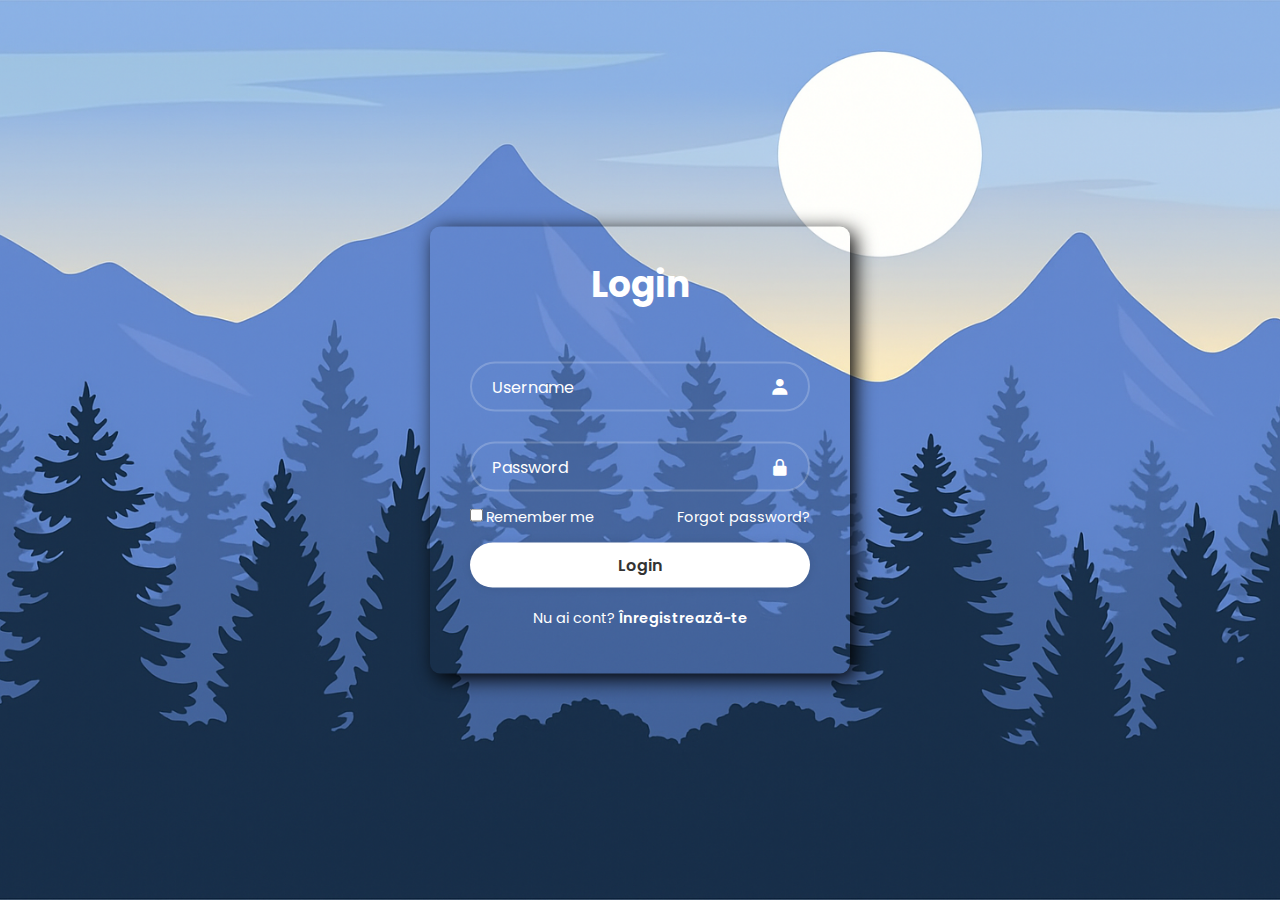
<file: index.html>
<!DOCTYPE html>
<html lang="en">
<head>
    <meta charset="UTF-8">
    <meta name="viewport" content="width=device-width, initial-scale=1.0">
    <title>Login & Register</title>
    <link rel="stylesheet" href="style.css">
    <!-- Iconițe -->
    <link href='https://unpkg.com/boxicons@2.1.4/css/boxicons.min.css' rel='stylesheet'>
</head>
<body>

    <div class="wrapper">
        <!-- Formularul de Login -->
        <form id="loginForm" class="form active">
            <h1>Login</h1>
            <div class="input-group">
                <input id="login-username" name="username" type="text" placeholder="Username" autocomplete="username" required>
                <i class='bx bxs-user'></i>
            </div>
            <div class="input-group">
                <input id="login-password" name="password" type="password" placeholder="Password" autocomplete="current-password" required>
                <i class='bx bxs-lock-alt'></i>
            </div>

            <div class="remember-forget">
                <label><input type="checkbox">Remember me</label>
                <a href="parola.html">Forgot password?</a>
            </div>

            <button type="submit" class="btn">Login</button>
            
            <div class="register-link">
                <p>Nu ai cont? <a href="register.html" id="showRegister">Înregistrează-te</a></p>
            </div>
           
        </form>

        

    <!-- Fișierul JavaScript pentru logica de interacțiune -->
    <script src="script.js"></script>

</body>
</html>
</file>
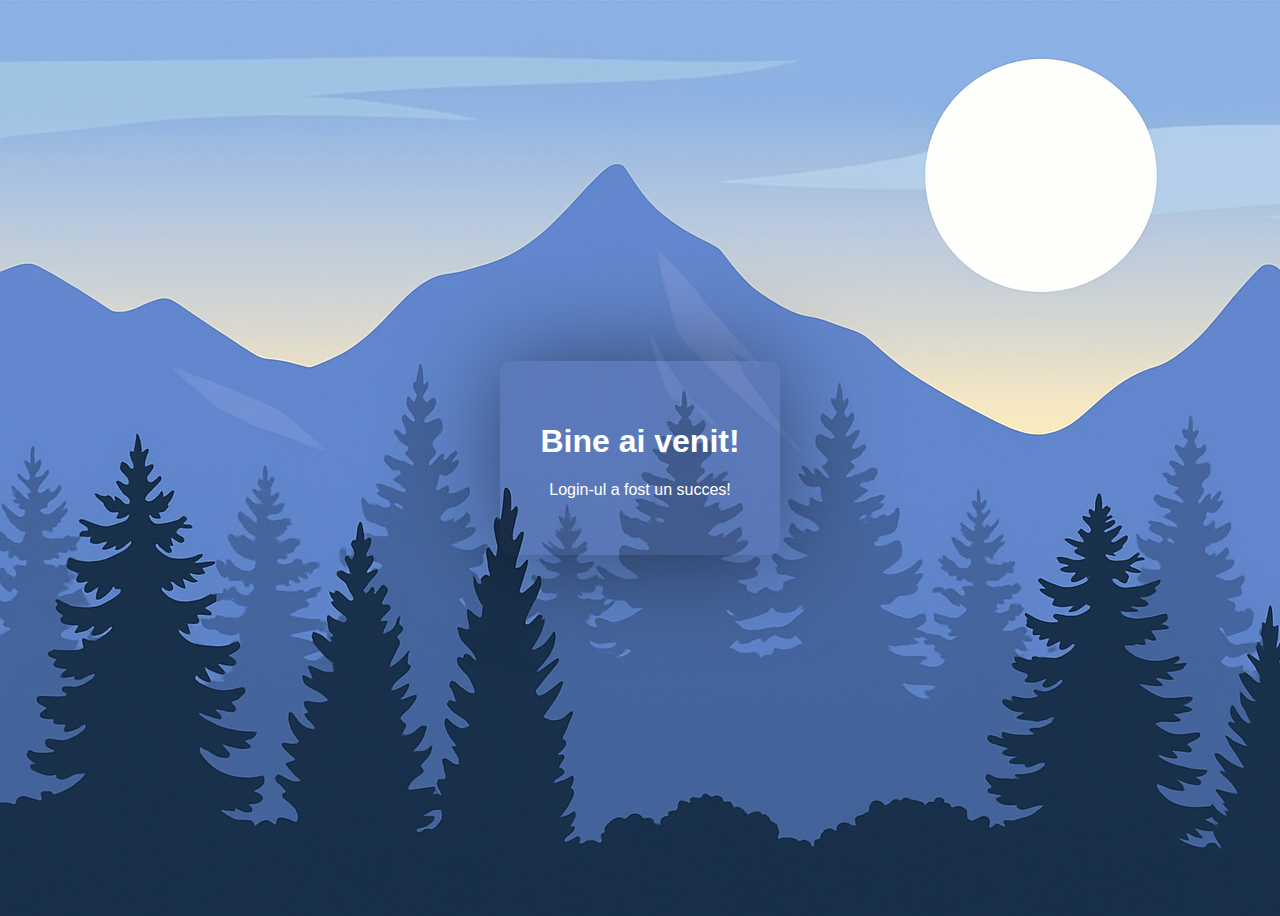
<file: dashbord.html>
<!DOCTYPE html>
<html lang="en">
<head>
    <meta charset="UTF-8">
    <meta name="viewport" content="width=device-width, initial-scale=1.0">
    <title>Dashboard</title>
    <link rel="stylesheet" href="dashbord.css">
</head>
<body>
    <div class="container">
        <h1>Bine ai venit!</h1>
        <p>Login-ul a fost un succes!</p>
    </div>
</body>
</html>
</file>
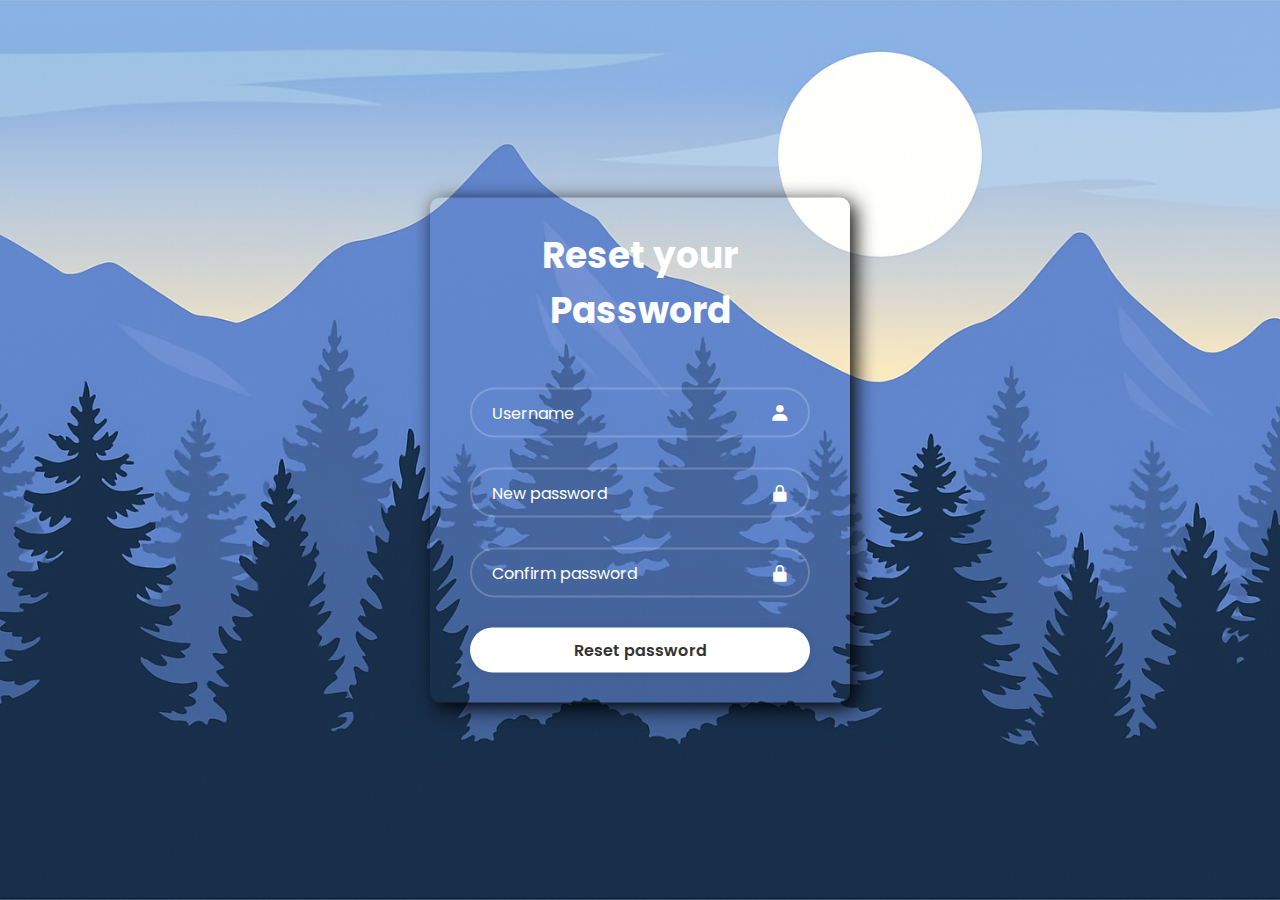
<file: parola.html>
<!DOCTYPE html>
<html lang="en">
<head>
    <meta charset="UTF-8">
    <meta name="viewport" content="width=device-width, initial-scale=1.0">
    <title>Reset Password</title>
    <link rel="stylesheet" href="style.css">
    <link rel="stylesheet" href="https://cdnjs.cloudflare.com/ajax/libs/font-awesome/4.7.0/css/font-awesome.min.css">
    <link href='https://unpkg.com/boxicons@2.1.4/css/boxicons.min.css' rel='stylesheet'>
</head>
<body>

    <div class="wrapper">
        <form id="resetForm" class="form active">
            <h1>Reset your Password</h1>

            <div class="input-group">
                <input id="reset-username" name="username" type="text" placeholder="Username" autocomplete="username" required>
                <i class='bx bxs-user'></i>
            </div>
            <div class="input-group">
                <input id="reset-password" name="password" type="password" placeholder="New password" autocomplete="new-password" required>
                <i class='bx bxs-lock-alt'></i>
            </div>
            <div class="input-group">
                <input id="reset-confirm" name="confirmPassword" type="password" placeholder="Confirm password" autocomplete="new-password" required>
                <i class='bx bxs-lock-alt'></i>
            </div>
            <button type="submit" class="btn">Reset password</button>   
        </form>
    </div>

    <script src="script.js"></script>
</body>
</html>
</file>
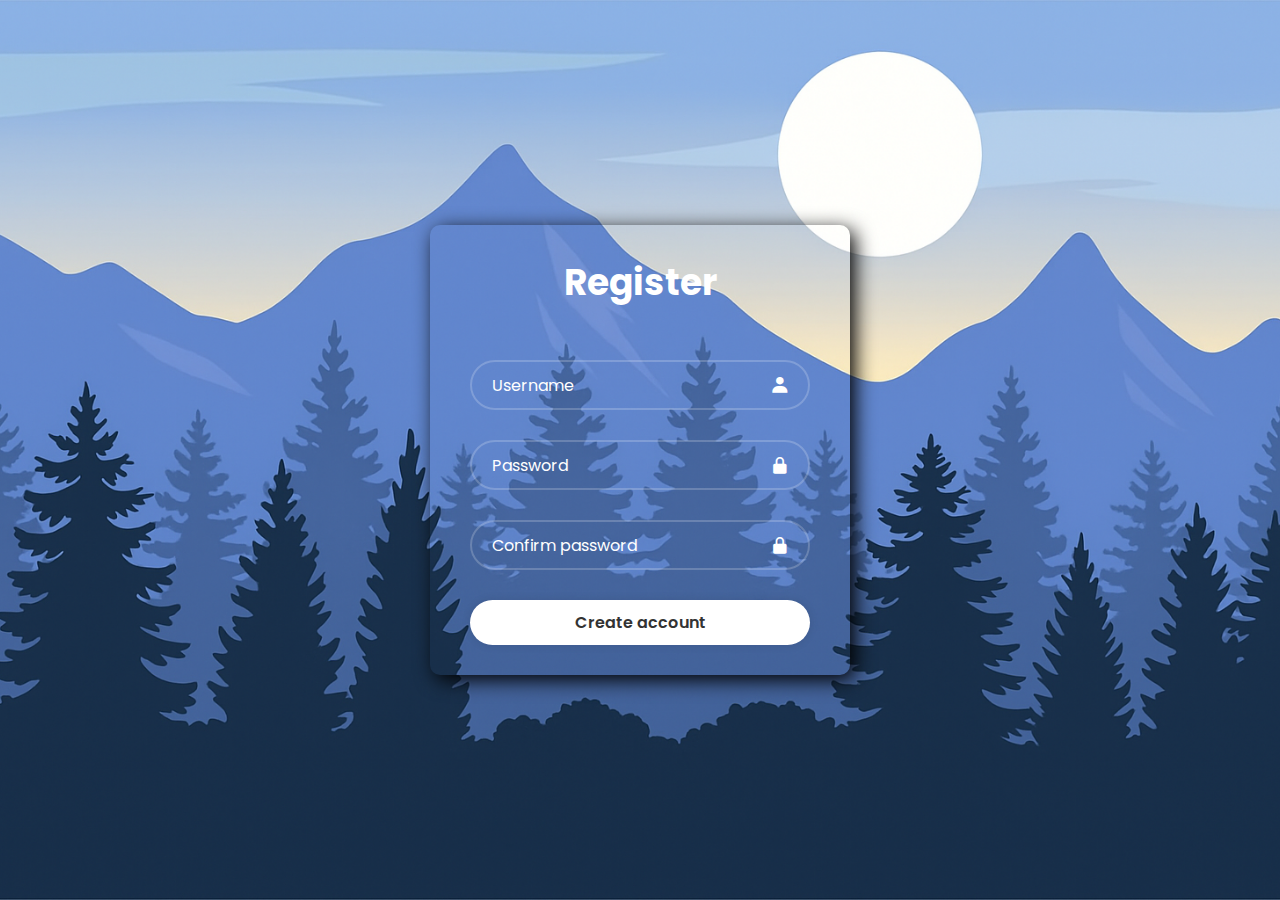
<file: register.html>
<!DOCTYPE html>
<html lang="en">
<head>
    <meta charset="UTF-8">
    <meta name="viewport" content="width=device-width, initial-scale=1.0">
    <title>Register</title>
    <link rel="stylesheet" href="style.css">
    <link rel="stylesheet" href="https://cdnjs.cloudflare.com/ajax/libs/font-awesome/4.7.0/css/font-awesome.min.css">
    <link href='https://unpkg.com/boxicons@2.1.4/css/boxicons.min.css' rel='stylesheet'>
</head>
<body>

    <div class="wrapper">
        <form id="registerForm" class="form active">
            <h1>Register</h1>

            <div class="input-group">
                <input id="register-username" name="username" type="text" placeholder="Username" autocomplete="username" required>
                <i class='bx bxs-user'></i>
            </div>

            <div class="input-group">
                <input id="register-password" name="password" type="password" placeholder="Password" autocomplete="new-password" required>
                <i class='bx bxs-lock-alt'></i>
            </div>

            <div class="input-group">
                <input id="register-confirm" name="confirmPassword" type="password" placeholder="Confirm password" autocomplete="new-password" required>
                <i class='bx bxs-lock-alt'></i>
            </div>

            <button type="submit" class="btn">Create account</button>   
        </form>
    </div>

    <script src="script.js"></script>
</body>
</html>
</file>
<file: style.css>
@import url("https://fonts.googleapis.com/css2?family=Poppins:wght@300;400;500;600;700;800;900&display=swap");

* {
    margin: 0;
    padding: 0;
    box-sizing: border-box;
    font-family: "Poppins", sans-serif;
}

body {
    display: flex;
    justify-content: center;
    align-items: center;
    min-height: 100vh;
    background: url(Background.png);
    background-position: center;
    background-size: cover;
}

.wrapper {
    width: 420px;
    background:transparent;
    color: #fff;
    border-radius: 10px;
    position: absolute;
    top: 50%;
    left: 50%;
    transform: translate(-50%, -50%);
    box-shadow: 5px 5px 20px rgba(0, 0, 0, 1.3);
    padding: 30px 40px;
}

.wrapper h1 {
    font-size: 36px;
    text-align: center;
    padding-bottom: 20px;
}

.wrapper .input-group {
    position: relative;
    width: 100%;
    height: 50px;
    margin: 30px 0;
}
.input-group input {
    width: 100%;
    height: 100%;
    background: transparent;
    border: none;
    outline: none;
    border: 2px solid rgba(255, 255, 255, 0.2);
    border-radius: 40px;
    font-size: 16px;
    color: #fff;
    padding: 20px 45px 20px 20px;
}

.input-group input::placeholder {
    color: #fff;
}
.input-group i {
    position: absolute;
    right: 20px;
    top: 50%;
    transform: translateY(-50%);
    font-size: 20px;
}

.wrapper .remember-forget {
    display: flex;
    justify-content: space-between;
    font-size: 14.5px;
    margin: -15px 0 15px;
}

.remember-forget label input {
    accent-color: #fff;
    margin-right: 3px;
}
.remember-forget a {
    color: #fff;
    text-decoration: none;
}
.remember-forget a:hover {
    text-decoration: underline;
}

.wrapper .btn {
    width: 100%;
    height: 45px;
    background: #fff;
    border: none;
    outline: none;
    border-radius: 40px;
    box-shadow: 0 0 10px rgba(0, 0, 0, 0.1);
    cursor: pointer;
    font-size: 16px;
    color: #333;
    font-weight: 600;
}
.wrapper .btn:hover {
    background-color: rgba(0, 0, 0, 0.1);
    color: #fff;
}
.wrapper .btn:active {
    background-color: whitesmoke;
}

.wrapper .register-link {
    font-size: 14.5px;
    text-align: center;
    margin: 20px 0 15px;
}
.register-link p a {
    color: #fff;
    text-decoration: none;
    font-weight: 600;
}
.register-link p a:hover {
    text-decoration: underline;
}
</file>
<file: dashbord.css>
body {
    background: url("Background.png");
    color: #fff;
        display: flex;
        justify-content: center;
        align-items: center;
        min-height: 100vh;
        font-family: "Poppins", sans-serif;
        text-align: center;
}
.container {
    padding: 40px;
    border-radius: 10px;
    box-shadow: 0 0 100px rgba(0, 0, 0, 0.5);
    background: rgba(40, 5, 5, 0.1);
}
</file>
